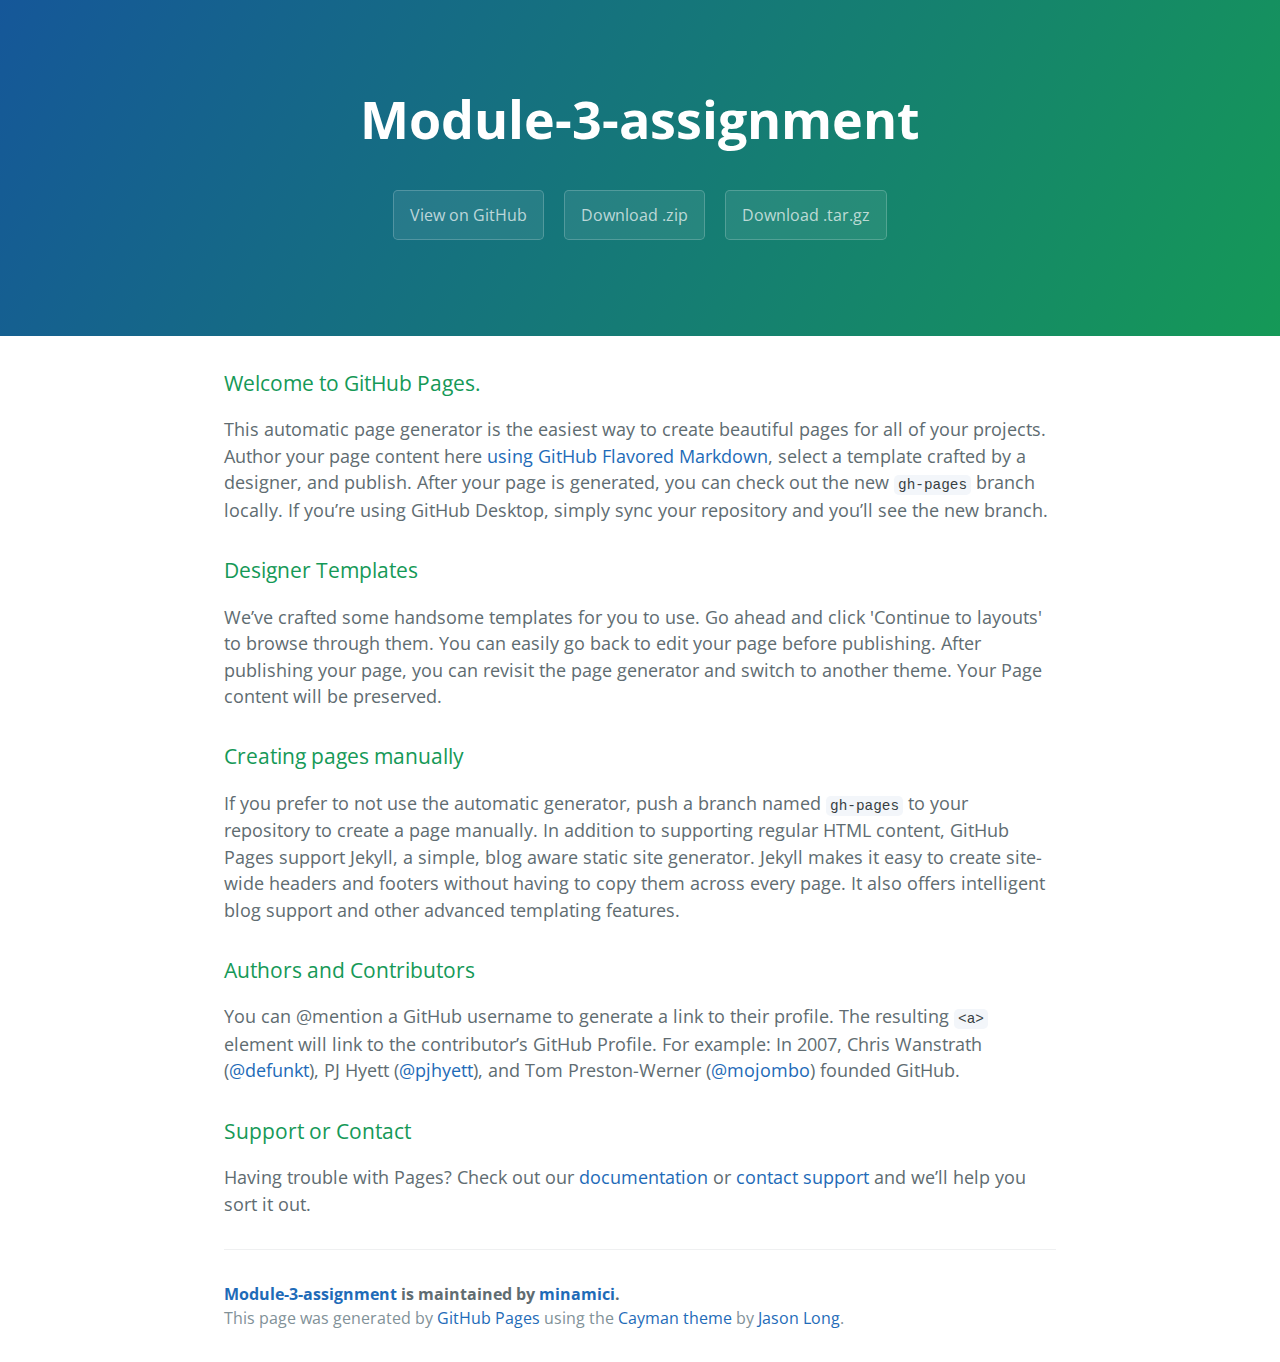
<file: index.html>
<!DOCTYPE html>
<html lang="en-us">
  <head>
    <meta charset="UTF-8">
    <title>Module-3-assignment by minamici</title>
    <meta name="viewport" content="width=device-width, initial-scale=1">
    <link rel="stylesheet" type="text/css" href="stylesheets/normalize.css" media="screen">
    <link href='https://fonts.googleapis.com/css?family=Open+Sans:400,700' rel='stylesheet' type='text/css'>
    <link rel="stylesheet" type="text/css" href="stylesheets/stylesheet.css" media="screen">
    <link rel="stylesheet" type="text/css" href="stylesheets/github-light.css" media="screen">
  </head>
  <body>
    <section class="page-header">
      <h1 class="project-name">Module-3-assignment</h1>
      <h2 class="project-tagline"></h2>
      <a href="https://github.com/minamici/Module-3-Assignment" class="btn">View on GitHub</a>
      <a href="https://github.com/minamici/Module-3-Assignment/zipball/master" class="btn">Download .zip</a>
      <a href="https://github.com/minamici/Module-3-Assignment/tarball/master" class="btn">Download .tar.gz</a>
    </section>

    <section class="main-content">
      <h3>
<a id="welcome-to-github-pages" class="anchor" href="#welcome-to-github-pages" aria-hidden="true"><span aria-hidden="true" class="octicon octicon-link"></span></a>Welcome to GitHub Pages.</h3>

<p>This automatic page generator is the easiest way to create beautiful pages for all of your projects. Author your page content here <a href="https://guides.github.com/features/mastering-markdown/">using GitHub Flavored Markdown</a>, select a template crafted by a designer, and publish. After your page is generated, you can check out the new <code>gh-pages</code> branch locally. If you’re using GitHub Desktop, simply sync your repository and you’ll see the new branch.</p>

<h3>
<a id="designer-templates" class="anchor" href="#designer-templates" aria-hidden="true"><span aria-hidden="true" class="octicon octicon-link"></span></a>Designer Templates</h3>

<p>We’ve crafted some handsome templates for you to use. Go ahead and click 'Continue to layouts' to browse through them. You can easily go back to edit your page before publishing. After publishing your page, you can revisit the page generator and switch to another theme. Your Page content will be preserved.</p>

<h3>
<a id="creating-pages-manually" class="anchor" href="#creating-pages-manually" aria-hidden="true"><span aria-hidden="true" class="octicon octicon-link"></span></a>Creating pages manually</h3>

<p>If you prefer to not use the automatic generator, push a branch named <code>gh-pages</code> to your repository to create a page manually. In addition to supporting regular HTML content, GitHub Pages support Jekyll, a simple, blog aware static site generator. Jekyll makes it easy to create site-wide headers and footers without having to copy them across every page. It also offers intelligent blog support and other advanced templating features.</p>

<h3>
<a id="authors-and-contributors" class="anchor" href="#authors-and-contributors" aria-hidden="true"><span aria-hidden="true" class="octicon octicon-link"></span></a>Authors and Contributors</h3>

<p>You can @mention a GitHub username to generate a link to their profile. The resulting <code>&lt;a&gt;</code> element will link to the contributor’s GitHub Profile. For example: In 2007, Chris Wanstrath (<a href="https://github.com/defunkt" class="user-mention">@defunkt</a>), PJ Hyett (<a href="https://github.com/pjhyett" class="user-mention">@pjhyett</a>), and Tom Preston-Werner (<a href="https://github.com/mojombo" class="user-mention">@mojombo</a>) founded GitHub.</p>

<h3>
<a id="support-or-contact" class="anchor" href="#support-or-contact" aria-hidden="true"><span aria-hidden="true" class="octicon octicon-link"></span></a>Support or Contact</h3>

<p>Having trouble with Pages? Check out our <a href="https://help.github.com/pages">documentation</a> or <a href="https://github.com/contact">contact support</a> and we’ll help you sort it out.</p>

      <footer class="site-footer">
        <span class="site-footer-owner"><a href="https://github.com/minamici/Module-3-Assignment">Module-3-assignment</a> is maintained by <a href="https://github.com/minamici">minamici</a>.</span>

        <span class="site-footer-credits">This page was generated by <a href="https://pages.github.com">GitHub Pages</a> using the <a href="https://github.com/jasonlong/cayman-theme">Cayman theme</a> by <a href="https://twitter.com/jasonlong">Jason Long</a>.</span>
      </footer>

    </section>

  
  </body>
</html>
</file>
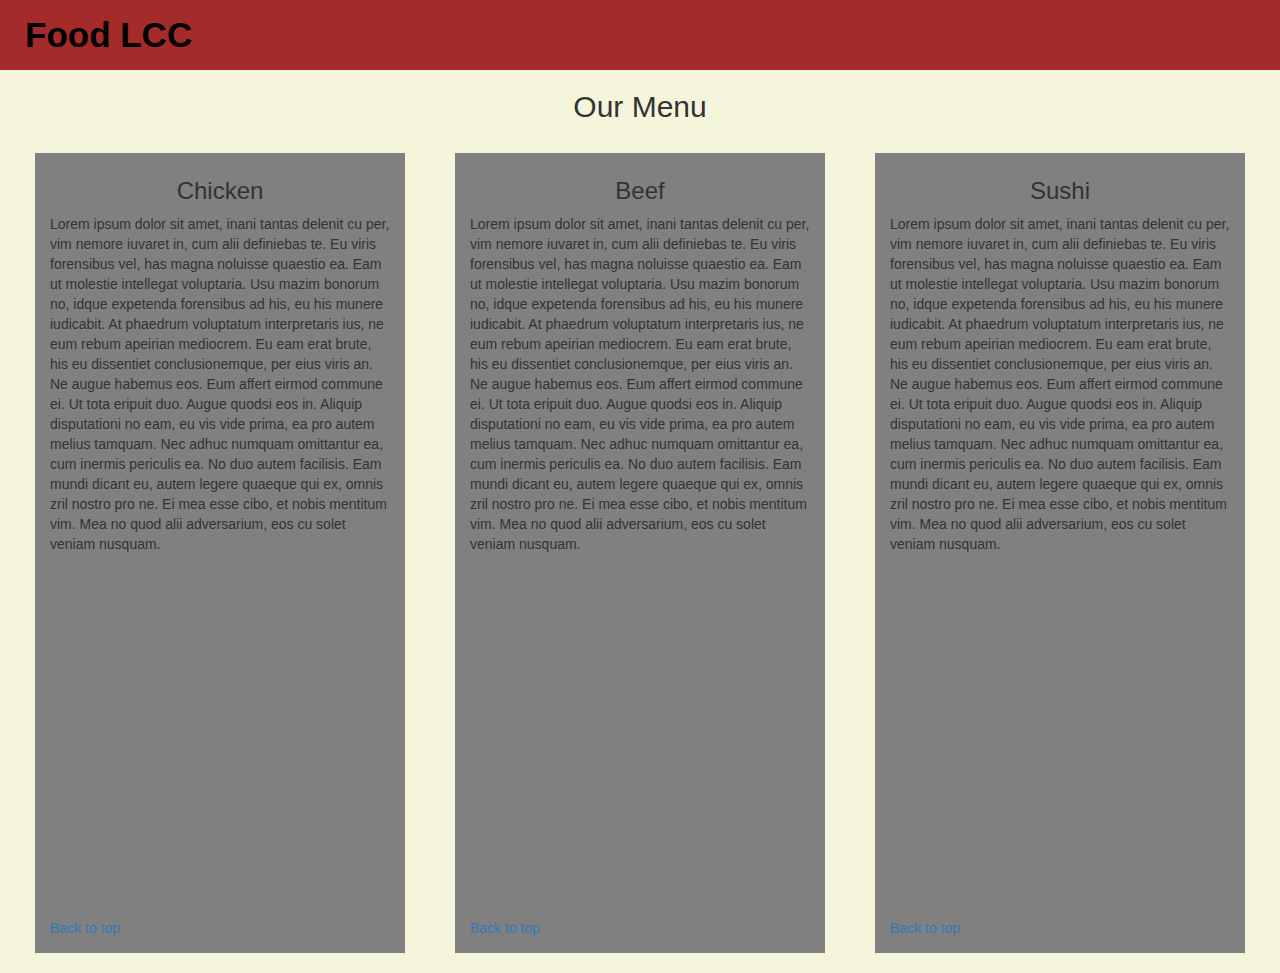
<file: mod-3-site/mod-3.html>
<!DOCTYPE html>
<html lang="en">
  <head>

    <meta charset="utf-8">
    <meta http-equiv="X-UA-Compatible" content="IE=edge">
    <meta name="viewport" content="width=device-width, initial-scale=1">
    <!-- The above 3 meta tags *must* come first in the head; any other head content must come *after* these tags -->
    <title>Module 3 Assignment</title>

    <!-- Bootstrap -->
    <link href="bootstrap-3.3.7-dist/css/bootstrap.css" rel="stylesheet">
    <link rel="stylesheet" type="text/css" href="mod-3-style.css">

  </head>

  <body>
    <!-- jQuery (necessary for Bootstrap's JavaScript plugins) -->
    <script src="https://ajax.googleapis.com/ajax/libs/jquery/1.12.4/jquery.min.js"></script>
    <!-- Include all compiled plugins (below), or include individual files as needed -->
    <script src="bootstrap-3.3.7-dist/js/bootstrap.min.js"></script>

    <header>
      <nav id="nav" class="navbar navbar-default navbar-fixed-top">
        <div class="container-fluid">
        <a href=".top"></a>
          <div class="navbar-header">
            <a class="navbar-brand">Food LCC</a>
            <button type="button" id="menu-button" class="navbar-toggle collapsed visible-xs" data-toggle="collapse" data-target="#collapsable-nav" aria-expanded="false" >
              <span class="icon-bar"></span>
              <span class="icon-bar"></span>
              <span class="icon-bar"></span>
            </button>     
          </div>

          <div id="collapsable-nav" class="collapse navbar-collapse hidden-sm hidden-md hidden-lg text-center">
            <ul class="nav navbar-nav hidden-sm hidden-md hidden-lg">
              <li>
                <a href="#chicken" text-center">Chicken</a>
              </li>
              <li>
                <a href="#beef" text-center">Beef</a>
              </li>
              <li>
             <a href="#sushi" text-center">Sushi</a>
            </li>
           </ul>
          </div>
        </div>
      </nav>
    </header>

    <h2 class="text-center container-fluid">Our Menu</h2>

    <div class="row">
      <div class="col-md-4 col-sm-6 col-xs-12">
        <div id="chicken" class="menu-item">
          <a class="chicken"></a>
          <h3 class="text-center">Chicken</h3>
          <p>Lorem ipsum dolor sit amet, inani tantas delenit cu per, vim nemore iuvaret in, cum alii definiebas te. Eu viris forensibus vel, has magna noluisse quaestio ea. Eam ut molestie intellegat voluptaria. Usu mazim bonorum no, idque expetenda forensibus ad his, eu his munere iudicabit. At phaedrum voluptatum interpretaris ius, ne eum rebum apeirian mediocrem.

          Eu eam erat brute, his eu dissentiet conclusionemque, per eius viris an. Ne augue habemus eos. Eum affert eirmod commune ei. Ut tota eripuit duo. Augue quodsi eos in.

          Aliquip disputationi no eam, eu vis vide prima, ea pro autem melius tamquam. Nec adhuc numquam omittantur ea, cum inermis periculis ea. No duo autem facilisis. Eam mundi dicant eu, autem legere quaeque qui ex, omnis zril nostro pro ne. Ei mea esse cibo, et nobis mentitum vim. Mea no quod alii adversarium, eos cu solet veniam nusquam.</p>
          <a class="top" href="#">Back to top</a>
        </div>
      </div>

      <div class="col-md-4 col-sm-6 col-xs-12">
        <div id="beef" class="menu-item">
          <a class="beef"></a>
          <h3 class="text-center">Beef</h3>
          <p>Lorem ipsum dolor sit amet, inani tantas delenit cu per, vim nemore iuvaret in, cum alii definiebas te. Eu viris forensibus vel, has magna noluisse quaestio ea. Eam ut molestie intellegat voluptaria. Usu mazim bonorum no, idque expetenda forensibus ad his, eu his munere iudicabit. At phaedrum voluptatum interpretaris ius, ne eum rebum apeirian mediocrem.

          Eu eam erat brute, his eu dissentiet conclusionemque, per eius viris an. Ne augue habemus eos. Eum affert eirmod commune ei. Ut tota eripuit duo. Augue quodsi eos in.

          Aliquip disputationi no eam, eu vis vide prima, ea pro autem melius tamquam. Nec adhuc numquam omittantur ea, cum inermis periculis ea. No duo autem facilisis. Eam mundi dicant eu, autem legere quaeque qui ex, omnis zril nostro pro ne. Ei mea esse cibo, et nobis mentitum vim. Mea no quod alii adversarium, eos cu solet veniam nusquam.</p>
          <a class="top" href="#">Back to top</a>
        </div>
      </div>

      <div class="col-md-4 col-sm-12 col-xs-12">
        <div id="sushi" class="menu-item">
          <a class="sushi"></a>
          <h3 class="text-center">Sushi</h3>
          <p>Lorem ipsum dolor sit amet, inani tantas delenit cu per, vim nemore iuvaret in, cum alii definiebas te. Eu viris forensibus vel, has magna noluisse quaestio ea. Eam ut molestie intellegat voluptaria. Usu mazim bonorum no, idque expetenda forensibus ad his, eu his munere iudicabit. At phaedrum voluptatum interpretaris ius, ne eum rebum apeirian mediocrem.

          Eu eam erat brute, his eu dissentiet conclusionemque, per eius viris an. Ne augue habemus eos. Eum affert eirmod commune ei. Ut tota eripuit duo. Augue quodsi eos in.

          Aliquip disputationi no eam, eu vis vide prima, ea pro autem melius tamquam. Nec adhuc numquam omittantur ea, cum inermis periculis ea. No duo autem facilisis. Eam mundi dicant eu, autem legere quaeque qui ex, omnis zril nostro pro ne. Ei mea esse cibo, et nobis mentitum vim. Mea no quod alii adversarium, eos cu solet veniam nusquam.</p>
          <a class="top" href="#">Back to top</a>
        </div>
      </div>
    </div>
    




  </body>
</html>
</file>
<file: stylesheets/stylesheet.css>
* {
  box-sizing: border-box; }

body {
  padding: 0;
  margin: 0;
  font-family: "Open Sans", "Helvetica Neue", Helvetica, Arial, sans-serif;
  font-size: 16px;
  line-height: 1.5;
  color: #606c71; }

a {
  color: #1e6bb8;
  text-decoration: none; }
  a:hover {
    text-decoration: underline; }

.btn {
  display: inline-block;
  margin-bottom: 1rem;
  color: rgba(255, 255, 255, 0.7);
  background-color: rgba(255, 255, 255, 0.08);
  border-color: rgba(255, 255, 255, 0.2);
  border-style: solid;
  border-width: 1px;
  border-radius: 0.3rem;
  transition: color 0.2s, background-color 0.2s, border-color 0.2s; }
  .btn + .btn {
    margin-left: 1rem; }

.btn:hover {
  color: rgba(255, 255, 255, 0.8);
  text-decoration: none;
  background-color: rgba(255, 255, 255, 0.2);
  border-color: rgba(255, 255, 255, 0.3); }

@media screen and (min-width: 64em) {
  .btn {
    padding: 0.75rem 1rem; } }

@media screen and (min-width: 42em) and (max-width: 64em) {
  .btn {
    padding: 0.6rem 0.9rem;
    font-size: 0.9rem; } }

@media screen and (max-width: 42em) {
  .btn {
    display: block;
    width: 100%;
    padding: 0.75rem;
    font-size: 0.9rem; }
    .btn + .btn {
      margin-top: 1rem;
      margin-left: 0; } }

.page-header {
  color: #fff;
  text-align: center;
  background-color: #159957;
  background-image: linear-gradient(120deg, #155799, #159957); }

@media screen and (min-width: 64em) {
  .page-header {
    padding: 5rem 6rem; } }

@media screen and (min-width: 42em) and (max-width: 64em) {
  .page-header {
    padding: 3rem 4rem; } }

@media screen and (max-width: 42em) {
  .page-header {
    padding: 2rem 1rem; } }

.project-name {
  margin-top: 0;
  margin-bottom: 0.1rem; }

@media screen and (min-width: 64em) {
  .project-name {
    font-size: 3.25rem; } }

@media screen and (min-width: 42em) and (max-width: 64em) {
  .project-name {
    font-size: 2.25rem; } }

@media screen and (max-width: 42em) {
  .project-name {
    font-size: 1.75rem; } }

.project-tagline {
  margin-bottom: 2rem;
  font-weight: normal;
  opacity: 0.7; }

@media screen and (min-width: 64em) {
  .project-tagline {
    font-size: 1.25rem; } }

@media screen and (min-width: 42em) and (max-width: 64em) {
  .project-tagline {
    font-size: 1.15rem; } }

@media screen and (max-width: 42em) {
  .project-tagline {
    font-size: 1rem; } }

.main-content :first-child {
  margin-top: 0; }
.main-content img {
  max-width: 100%; }
.main-content h1, .main-content h2, .main-content h3, .main-content h4, .main-content h5, .main-content h6 {
  margin-top: 2rem;
  margin-bottom: 1rem;
  font-weight: normal;
  color: #159957; }
.main-content p {
  margin-bottom: 1em; }
.main-content code {
  padding: 2px 4px;
  font-family: Consolas, "Liberation Mono", Menlo, Courier, monospace;
  font-size: 0.9rem;
  color: #383e41;
  background-color: #f3f6fa;
  border-radius: 0.3rem; }
.main-content pre {
  padding: 0.8rem;
  margin-top: 0;
  margin-bottom: 1rem;
  font: 1rem Consolas, "Liberation Mono", Menlo, Courier, monospace;
  color: #567482;
  word-wrap: normal;
  background-color: #f3f6fa;
  border: solid 1px #dce6f0;
  border-radius: 0.3rem; }
  .main-content pre > code {
    padding: 0;
    margin: 0;
    font-size: 0.9rem;
    color: #567482;
    word-break: normal;
    white-space: pre;
    background: transparent;
    border: 0; }
.main-content .highlight {
  margin-bottom: 1rem; }
  .main-content .highlight pre {
    margin-bottom: 0;
    word-break: normal; }
.main-content .highlight pre, .main-content pre {
  padding: 0.8rem;
  overflow: auto;
  font-size: 0.9rem;
  line-height: 1.45;
  border-radius: 0.3rem; }
.main-content pre code, .main-content pre tt {
  display: inline;
  max-width: initial;
  padding: 0;
  margin: 0;
  overflow: initial;
  line-height: inherit;
  word-wrap: normal;
  background-color: transparent;
  border: 0; }
  .main-content pre code:before, .main-content pre code:after, .main-content pre tt:before, .main-content pre tt:after {
    content: normal; }
.main-content ul, .main-content ol {
  margin-top: 0; }
.main-content blockquote {
  padding: 0 1rem;
  margin-left: 0;
  color: #819198;
  border-left: 0.3rem solid #dce6f0; }
  .main-content blockquote > :first-child {
    margin-top: 0; }
  .main-content blockquote > :last-child {
    margin-bottom: 0; }
.main-content table {
  display: block;
  width: 100%;
  overflow: auto;
  word-break: normal;
  word-break: keep-all; }
  .main-content table th {
    font-weight: bold; }
  .main-content table th, .main-content table td {
    padding: 0.5rem 1rem;
    border: 1px solid #e9ebec; }
.main-content dl {
  padding: 0; }
  .main-content dl dt {
    padding: 0;
    margin-top: 1rem;
    font-size: 1rem;
    font-weight: bold; }
  .main-content dl dd {
    padding: 0;
    margin-bottom: 1rem; }
.main-content hr {
  height: 2px;
  padding: 0;
  margin: 1rem 0;
  background-color: #eff0f1;
  border: 0; }

@media screen and (min-width: 64em) {
  .main-content {
    max-width: 64rem;
    padding: 2rem 6rem;
    margin: 0 auto;
    font-size: 1.1rem; } }

@media screen and (min-width: 42em) and (max-width: 64em) {
  .main-content {
    padding: 2rem 4rem;
    font-size: 1.1rem; } }

@media screen and (max-width: 42em) {
  .main-content {
    padding: 2rem 1rem;
    font-size: 1rem; } }

.site-footer {
  padding-top: 2rem;
  margin-top: 2rem;
  border-top: solid 1px #eff0f1; }

.site-footer-owner {
  display: block;
  font-weight: bold; }

.site-footer-credits {
  color: #819198; }

@media screen and (min-width: 64em) {
  .site-footer {
    font-size: 1rem; } }

@media screen and (min-width: 42em) and (max-width: 64em) {
  .site-footer {
    font-size: 1rem; } }

@media screen and (max-width: 42em) {
  .site-footer {
    font-size: 0.9rem; } }
</file>
<file: stylesheets/github-light.css>
/*
The MIT License (MIT)

Copyright (c) 2016 GitHub, Inc.

Permission is hereby granted, free of charge, to any person obtaining a copy
of this software and associated documentation files (the "Software"), to deal
in the Software without restriction, including without limitation the rights
to use, copy, modify, merge, publish, distribute, sublicense, and/or sell
copies of the Software, and to permit persons to whom the Software is
furnished to do so, subject to the following conditions:

The above copyright notice and this permission notice shall be included in all
copies or substantial portions of the Software.

THE SOFTWARE IS PROVIDED "AS IS", WITHOUT WARRANTY OF ANY KIND, EXPRESS OR
IMPLIED, INCLUDING BUT NOT LIMITED TO THE WARRANTIES OF MERCHANTABILITY,
FITNESS FOR A PARTICULAR PURPOSE AND NONINFRINGEMENT. IN NO EVENT SHALL THE
AUTHORS OR COPYRIGHT HOLDERS BE LIABLE FOR ANY CLAIM, DAMAGES OR OTHER
LIABILITY, WHETHER IN AN ACTION OF CONTRACT, TORT OR OTHERWISE, ARISING FROM,
OUT OF OR IN CONNECTION WITH THE SOFTWARE OR THE USE OR OTHER DEALINGS IN THE
SOFTWARE.

*/

.pl-c /* comment */ {
  color: #969896;
}

.pl-c1 /* constant, variable.other.constant, support, meta.property-name, support.constant, support.variable, meta.module-reference, markup.raw, meta.diff.header */,
.pl-s .pl-v /* string variable */ {
  color: #0086b3;
}

.pl-e /* entity */,
.pl-en /* entity.name */ {
  color: #795da3;
}

.pl-smi /* variable.parameter.function, storage.modifier.package, storage.modifier.import, storage.type.java, variable.other */,
.pl-s .pl-s1 /* string source */ {
  color: #333;
}

.pl-ent /* entity.name.tag */ {
  color: #63a35c;
}

.pl-k /* keyword, storage, storage.type */ {
  color: #a71d5d;
}

.pl-s /* string */,
.pl-pds /* punctuation.definition.string, string.regexp.character-class */,
.pl-s .pl-pse .pl-s1 /* string punctuation.section.embedded source */,
.pl-sr /* string.regexp */,
.pl-sr .pl-cce /* string.regexp constant.character.escape */,
.pl-sr .pl-sre /* string.regexp source.ruby.embedded */,
.pl-sr .pl-sra /* string.regexp string.regexp.arbitrary-repitition */ {
  color: #183691;
}

.pl-v /* variable */ {
  color: #ed6a43;
}

.pl-id /* invalid.deprecated */ {
  color: #b52a1d;
}

.pl-ii /* invalid.illegal */ {
  color: #f8f8f8;
  background-color: #b52a1d;
}

.pl-sr .pl-cce /* string.regexp constant.character.escape */ {
  font-weight: bold;
  color: #63a35c;
}

.pl-ml /* markup.list */ {
  color: #693a17;
}

.pl-mh /* markup.heading */,
.pl-mh .pl-en /* markup.heading entity.name */,
.pl-ms /* meta.separator */ {
  font-weight: bold;
  color: #1d3e81;
}

.pl-mq /* markup.quote */ {
  color: #008080;
}

.pl-mi /* markup.italic */ {
  font-style: italic;
  color: #333;
}

.pl-mb /* markup.bold */ {
  font-weight: bold;
  color: #333;
}

.pl-md /* markup.deleted, meta.diff.header.from-file */ {
  color: #bd2c00;
  background-color: #ffecec;
}

.pl-mi1 /* markup.inserted, meta.diff.header.to-file */ {
  color: #55a532;
  background-color: #eaffea;
}

.pl-mdr /* meta.diff.range */ {
  font-weight: bold;
  color: #795da3;
}

.pl-mo /* meta.output */ {
  color: #1d3e81;
}
</file>
<file: mod-3-site/mod-3-style.css>
body {
	background-color: beige;
}

h1{
	float: left;
	margin-top:auto;
	margin-bottom: auto;
}

h2{
	margin-top: 90px;
}
.navbar-default .navbar-brand {
	font-size: 2.5em;
	color: black;
	font-weight: bold;
}

#nav {
	background-color: brown;
	border-radius: 0;
	border: 0;
}

div #food-header {
	background-color: brown
}

div #collapsable-nav{
	border: 0;
	background-color: brown; 
	}

.row{
	width: 100%;
	padding: 10px;
	position: relative;
	margin-right: auto;
	margin-left: auto;
}

.navbar-header {
	padding: 10px;
}

.menu-item {
	height: 800px;
	background-color: grey;
	margin: 10px;
	padding: 15px;
}

h3 {
	margin: 0px;
	padding: 10px;
}

.top {
	position: absolute;
	bottom: 25px;
	left: 40px;
}


@media (min-width: 768px) and (max-width: 991px) {
	.menu-item {
		height: auto;
		padding-bottom: 25px;
	}

	#sushi {
		height: 300px;
	}
}

@media (max-width: 767px) {
	.menu-item {
		height: 700px;
		padding-bottom: 25px;
	}
	div #collapsable-nav {
		background-color: blue;
	}
}
</file>
